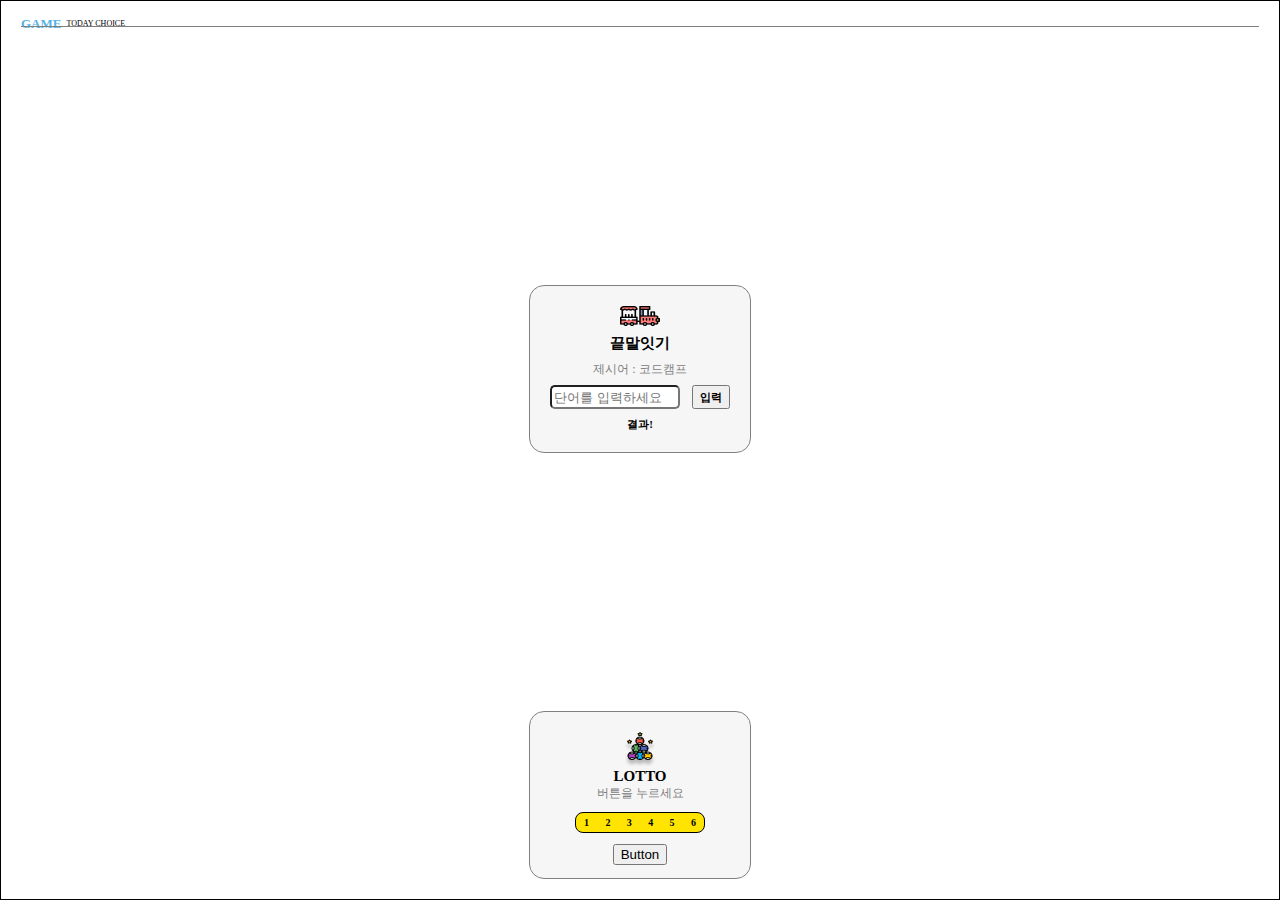
<file: cyworld/game.html>
<!DOCTYPE html>
<html lang="ko">
<head>
    <title>Game</title>
    <link href="./styles/game.css" rel="stylesheet">
    <script src="game.js"></script>
</head>
<body>
    <div class="wrapper">
        <div class="wrapper__header">
            <div class="header__title">
                <div class="title">GAME</div>
                <div class="subtitle">TODAY CHOICE</div>
            </div>
            <div class="divideLine"></div>
        </div>
        <div class="game__container">
            <img src="./images/word.png">
            <div class="game__title">끝말잇기</div>
            <div class="game__subtitle">제시어 : <span id="word">코드캠프</span></div>
            <div class="word__text">
                <input class="textbox" id="myword" placeholder="단어를 입력하세요">
                <button class="search" onclick="startWord()">입력</button>
            </div>
            <div id="result" class="word__result">결과!</div>
        </div>
        <div class="game__container">
            <img src="./images/lotto.png">
            <div class="game__title">LOTTO</div>
            <div class="game__subtitle">버튼을 누르세요</span></div>
            <div class="game__lotto__number">
                <span>1</span>
                <span>2</span>
                <span>3</span>
                <span>4</span>
                <span>5</span>
                <span>6</span>
            </div>
            <button class="gmae__lotto__button">Button</button>
        </div>
    </div>
</body>
</html>
</file>
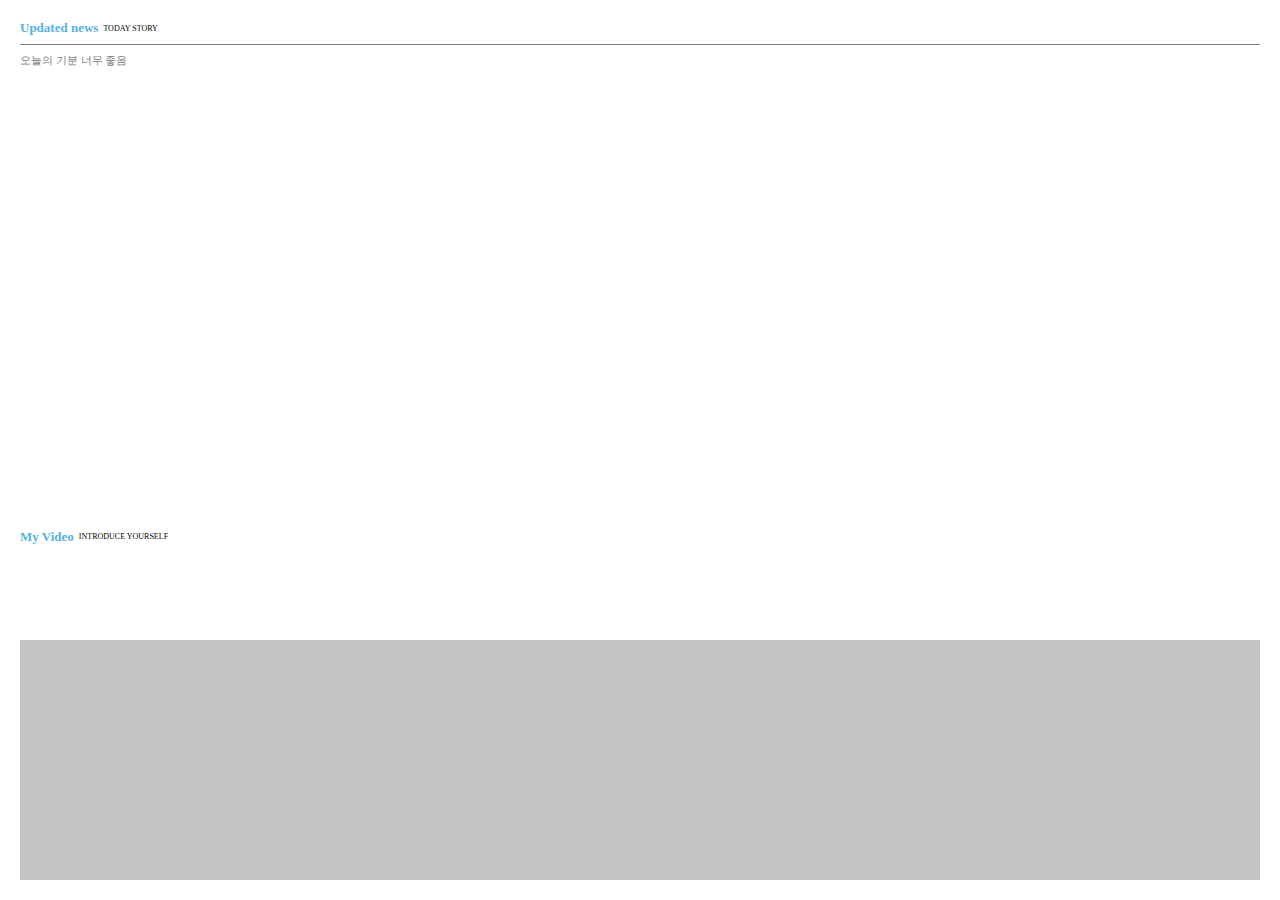
<file: cyworld/home.html>
<!DOCTYPE html>
<html lang="en">
<head>
    <title>Home</title>
    <link href="./styles/home.css" rel="stylesheet">
</head>
<body>
    <div class="wrapper">
        <div class="wrapper__header">
            <div class="contents__title">
                <div class="title">Updated news</div>
                <div class="subtitle">TODAY STORY</div>
            </div>
            <div class="divideLine"></div>
            <div class="contents__body">오늘의 기분 너무 좋음</div>
        </div>
        <div class="wrapper__body"></div>
            <div class="contents__title">
                <div class="title">My Video</div>
                <div class="subtitle">INTRODUCE YOURSELF</div>
            </div>
            <div class="video"></div>
    </div>
</body>
</html>
</file>
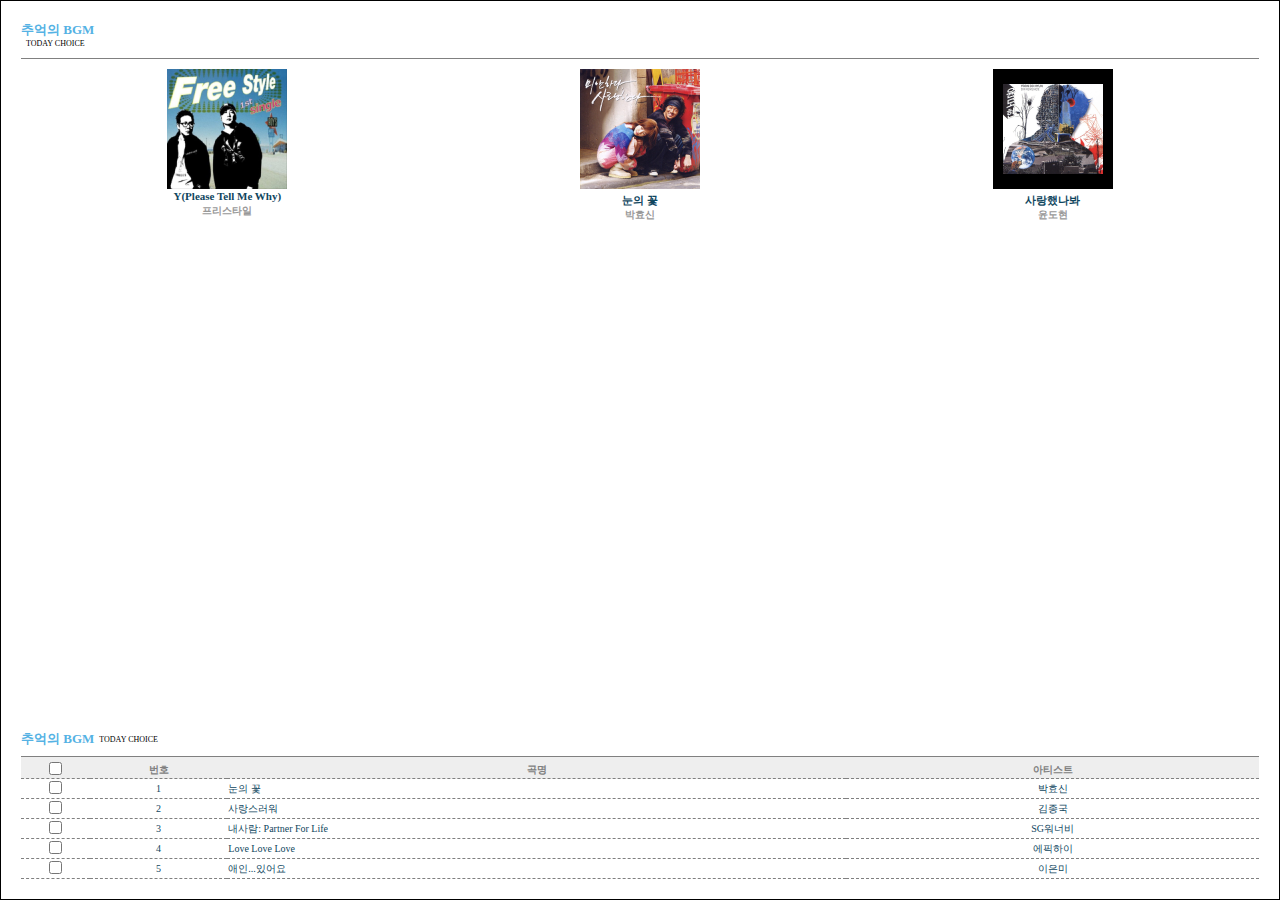
<file: cyworld/jukebox.html>
<!DOCTYPE html>
<html lang="ko">
<head>
    <title>Jukebox</title>
    <link href="./styles/jukebox.css" rel="stylesheet">
</head>
<body>
        <div class="wrapper">
            <div class="wrapper__header">
                <div class="wrapperr__title">
                    <div class="title">추억의 BGM</div>
                    <div class="subtitle">TODAY CHOICE</div>
                </div>
                <div class="divideLine"></div>
                <div class="albumWrapper">
                    <div class="albumWrapper__item">
                        <img src="./images/jukebox01.png" class="album__thumbnail">
                        <div class="album__songtitle">Y(Please Tell Me Why)</div>
                        <div class="album__artist">프리스타일</div>
                    </div>
                    <div class="album">
                        <img src="./images/jukebox02.png" class="album__thumbnail">
                        <div class="album__songtitle">눈의 꽃</div>
                        <div class="album__artist">박효신</div>
                    </div>
                    <div class="album">
                        <img src="./images/jukebox03.png" class="album__thumbnail">
                        <div class="album__songtitle">사랑했나봐</div>
                        <div class="album__artist">윤도현</div>
                    </div>
                </div>
            </div>
            <div class="wrapper__body">
                <div class="wrapper__title">
                    <div class="title">추억의 BGM</div>
                    <div class="subtitle">TODAY CHOICE</div>
                </div>
                <table class="albumTable">
                    <tr>
                        <th class="albumTable__checkbox"><input type="checkbox"></th>
                        <th class="albumTable__number">번호</th>
                        <th class="albumTable__song">곡명</th>
                        <th class="albumTable__artist">아티스트</th>
                    </tr>
                    <tr>
                        <td class="album-table-checkbox"><input type="checkbox"></td>
                        <td class="album-table-number">1</td>
                        <td class="album-table-song">눈의 꽃</td>
                        <td class="album-table-artist">박효신</td>
                    </tr>
                    <tr>
                        <td class="album-table-checkbox"><input type="checkbox"></td>
                        <td class="album-table-number">2</td>
                        <td class="album-table-song">사랑스러워</td>
                        <td class="album-table-artist">김종국</td>
                    </tr>
                    <tr>
                        <td class="album-table-checkbox"><input type="checkbox"></td>
                        <td class="album-table-number">3</td>
                        <td class="album-table-song">내사람: Partner For Life</td>
                        <td class="album-table-artist">SG워너비</td>
                    </tr>
                    <tr>
                        <td class="album-table-checkbox"><input type="checkbox"></td>
                        <td class="album-table-number">4</td>
                        <td class="album-table-song">Love Love Love</td>
                        <td class="album-table-artist">에픽하이</td>
                    </tr>
                    <tr>
                        <td class="album-table-checkbox"><input type="checkbox"></td>
                        <td class="album-table-number">5</td>
                        <td class="album-table-song">애인...있어요</td>
                        <td class="album-table-artist">이은미</td>
                    </tr>
                </table>
            </div>
        </div>
</body>
</html>
</file>
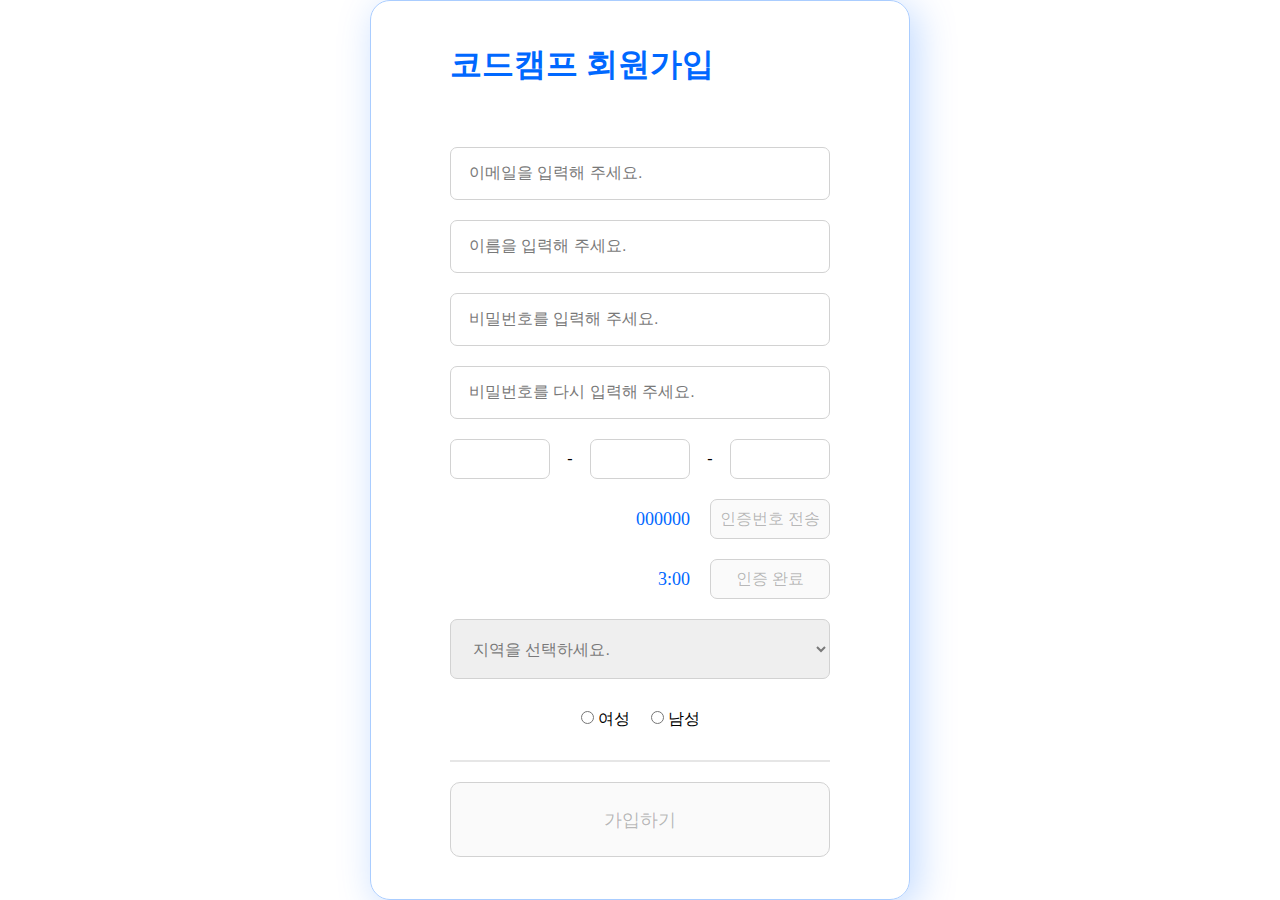
<file: final/final.html>
<!DOCTYPE html>
<html lang="ko">
<head>
    <title>코드캠프 회원가입</title>
    <link href="final.css" rel="stylesheet" />
    <script src="final.js" ></script>
</head>
<body>
    <div class="wrapper">
        <h3>코드캠프 회원가입</h3>
        <input class="inputbox" id="email" type="text" placeholder="이메일을 입력해 주세요."/>
        <div class="error" id="error__email"></div>
        <input class="inputbox" id="writer" type="text" placeholder="이름을 입력해 주세요."/>
        <div class="error" id="error__writer"></div>
        <input class="inputbox" id="password1" type="password" placeholder="비밀번호를 입력해 주세요."/>
        <div class="error" id="error__password1"></div>
        <input class="inputbox" id="password2" type="password" placeholder="비밀번호를 다시 입력해 주세요."/>
        <div class="error" id="error__password2"></div>
        <div class="phone__wrapper">
            <input id="phone1" class="phoneNum" type="text" onchange="changePhone1()" onkeyup="onchange()" maxlength="3"/> -
            <input id="phone2" class="phoneNum" onchange="changePhone2()" onkeyup="onchange()" maxlength="4"/> -
            <input id="phone3" class="phoneNum" onchange="changePhone3()" onkeyup="onchange()" maxlength="4"/>
        </div>
        <div class="token__wrapper">
            <div class="token" id="token">000000</div>
            <button id="token__button" onclick="getToken()" disabled>인증번호 전송</button>
        </div>
        <div class="token__wrapper">
            <div class="token__timer" id="token__timer">3:00</div>
            <button id="token__timer__confirm__button" onclick="getTokenTimerConfirm()" disabled>인증 완료</button>
        </div>
        <div class="location__wrapper">
            <select class="location" id="location">
                <option disabled selected>지역을 선택하세요.</option>
                <option>서울</option>
                <option>경기</option>
                <option>인천</option>
            </select>
        </div>
        <div class="error" id="error__location"></div>
        <div class="gender__wrapper">
            <div class="gender">
                <input type="radio" name="gender" id="gender__woman" class="gender__radio"> 여성
            </div>
            <div class="gender">
                <input type="radio" name="gender" id="gender__man" class="gender__radio"/> 남성
            </div>
        </div>
        <div class="error" id="error__gender"></div>
        <hr />
        <div class="footer">
            <button id="signup__button" onclick="signup()" disabled>가입하기</button>
        </div>
    </div>
</body>
</html>
</file>
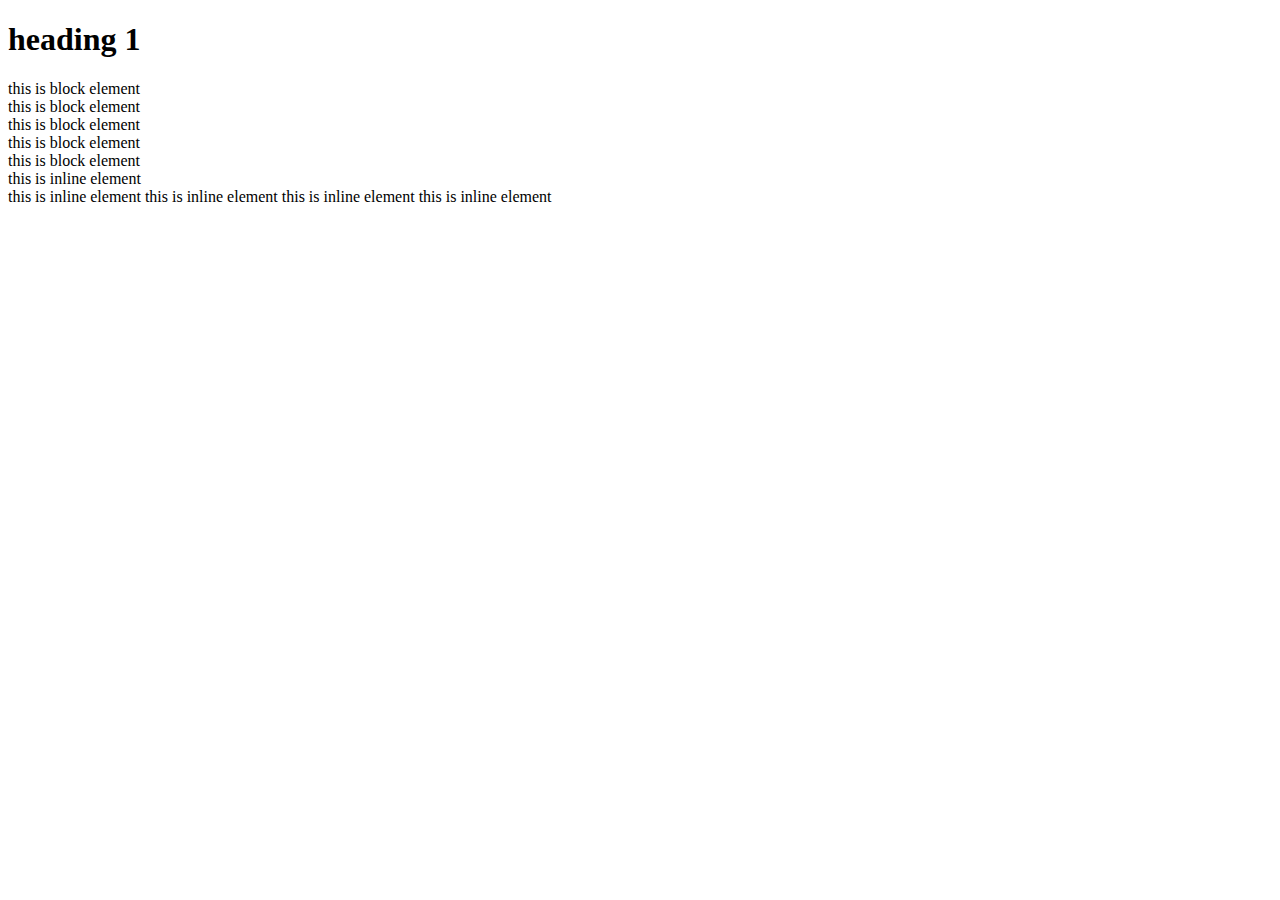
<file: class/01-html/01-tag.html>
<!DOCTYPE html>
<html lang="en">
<head>
    <title>Hello world</title>
</head>
    <h1>heading 1</h1>
    <div>this is block element</div>
    <div>this is block element</div>
    <div>this is block element</div>
    <div>this is block element</div>
    <div>this is block element</div>
    <span>this is inline element</span>
    <br>
    <span>this is inline element</span>
    <span>this is inline element</span>
    <span>this is inline element</span>
    <span>this is inline element</span>
</html>
</file>
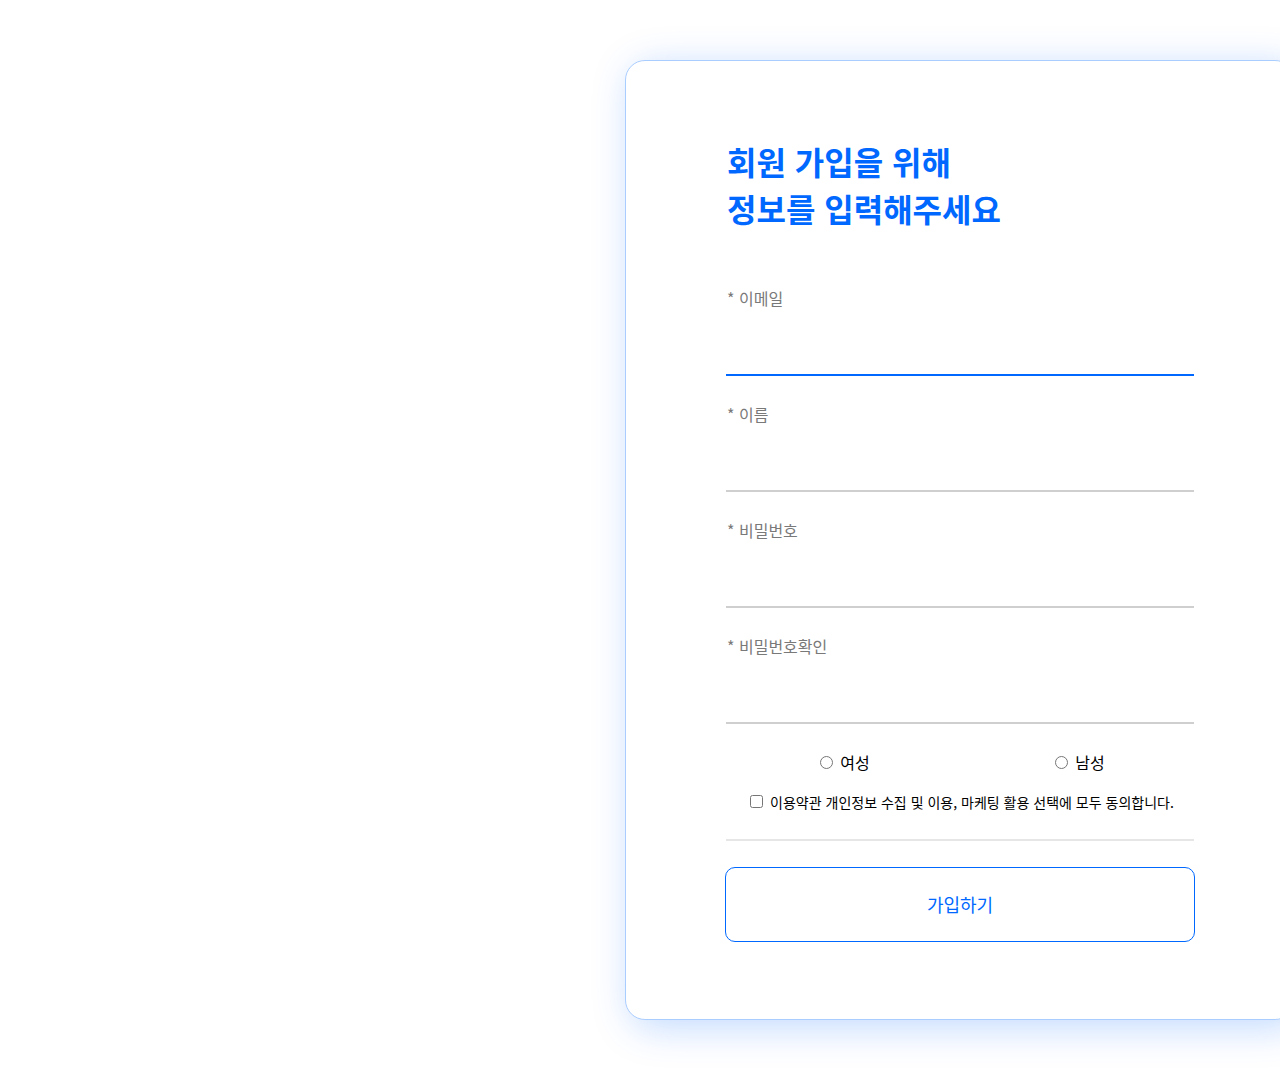
<file: class/01-html/02-signup.html>
<!DOCTYPE html>
<html lang="ko">
<head>
    <title>회원가입</title>
    <link href="./02-signup.css" rel="stylesheet">
</head>
<body>
    <div class="background">
        <div class="box">
            <div class ="inbox">
                <div class="title">
                    <span>회원 가입을 위해</span>
                    <br>
                    <span>정보를 입력해주세요</span>
                </div>
                <br><br><br>
                
                <div class="inputbox">
                    <span class="smalltitle">* 이메일</span>
                </div>
                <hr class="underbar">
                <br>
                
                <div class="inputbox">
                    <span class="smalltitle">* 이름</span>
                </div>
                <hr class="underbar2">
                <br>
                
                <div class="inputbox">
                    <span class="smalltitle">* 비밀번호</span>
                </div>
                <hr class="underbar2">
                <br>
                
                <div class="inputbox">
                    <span class="smalltitle">* 비밀번호확인</span>
                </div>
                <hr class="underbar2">
                <br>
                
                <div class="gendercheck">
                    <div>
                        <input type="radio" name="gender" class="circle">
                        <span class="checktitle">여성</span>
                    </div>
                    <div>
                        <input type="radio" name="gender" class="circle">
                        <sapn class="checktitle">남성</sapn>
                    </div>
                </div>
                <br>
                
                <div class="checkbox">
                    <input type="checkbox"> 
                    <span>이용약관 개인정보 수집 및 이용, 마케팅 활용 선택에 모두 동의합니다.</span>
                </div>
                <br>
                <hr class="underbar3">
                <br>
                <button class="signup">가입하기</button>
            </div>
        </div>
    </div> 
</body>
</html>
</file>
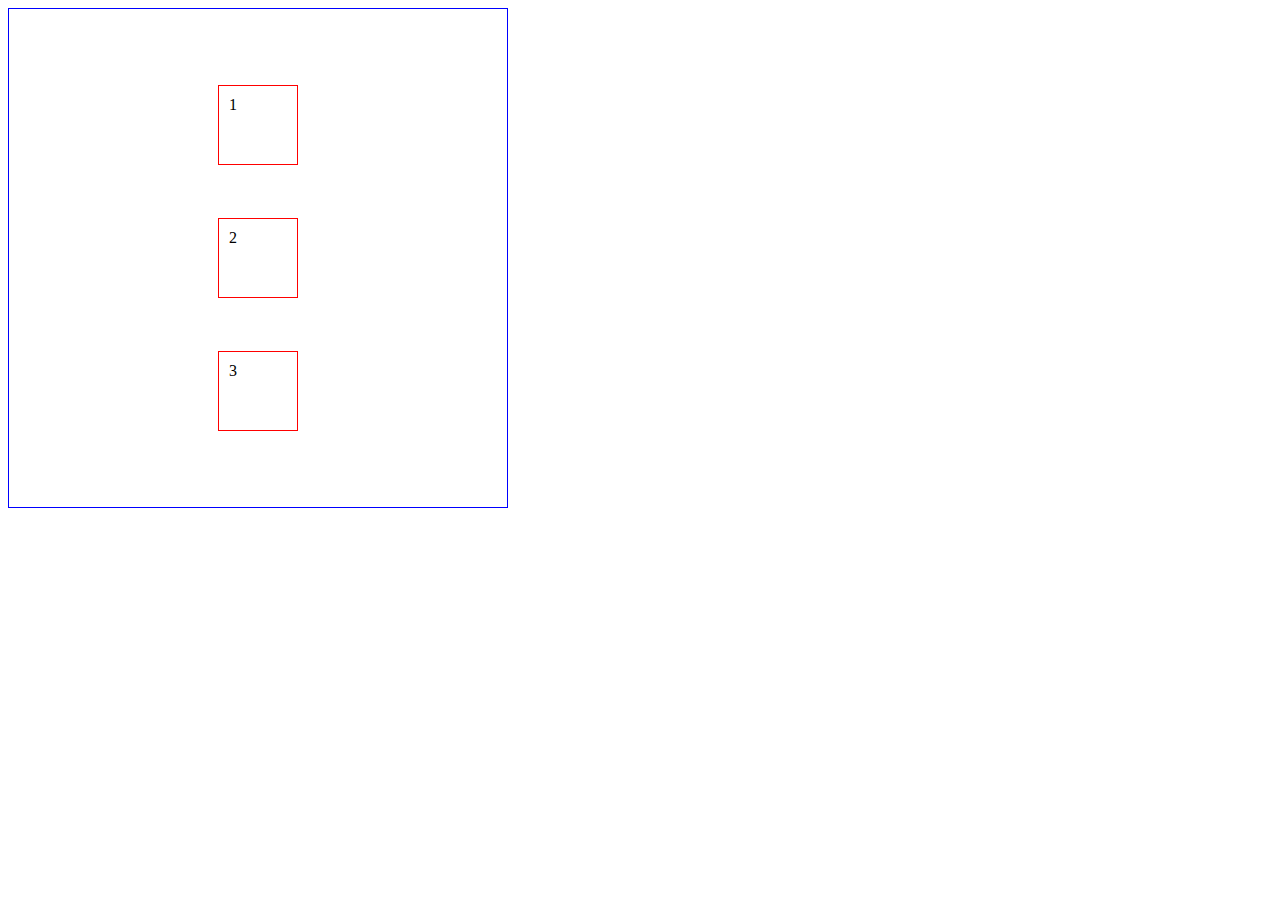
<file: class/02-css/01-boxmodel.html>
<!DOCTYPE html>
<html lang="en">
<head>
    <title>Document</title>
    <style>
        *{
            box-sizing: border-box;
        }
        div{
            width: 80px;
            height: 80px;
            border: 1px solid red;
            padding: 10px;
        }
        .pb{
            width: 500px;
            height: 500px;
            border: 1px solid blue;
            display: flex;
            flex-direction: column;
            justify-content: space-around;
            align-items: center;
            padding:50px;
        }
        /* #contentBox{
            box-sizing: content-box;

        }
        #borderBox{
            box-sizing: border-box;

        } */
    </style>
</head>
<body>
    <!-- <div id="contentBox">박스 1</div>
    <div>박스 2</div>
    <div id="borderBox">박스 3</div> -->
    <div class="pb">
        <div>1</div>
        <div>2</div>
        <div>3</div>
    </div>
</body>
</html>
</file>
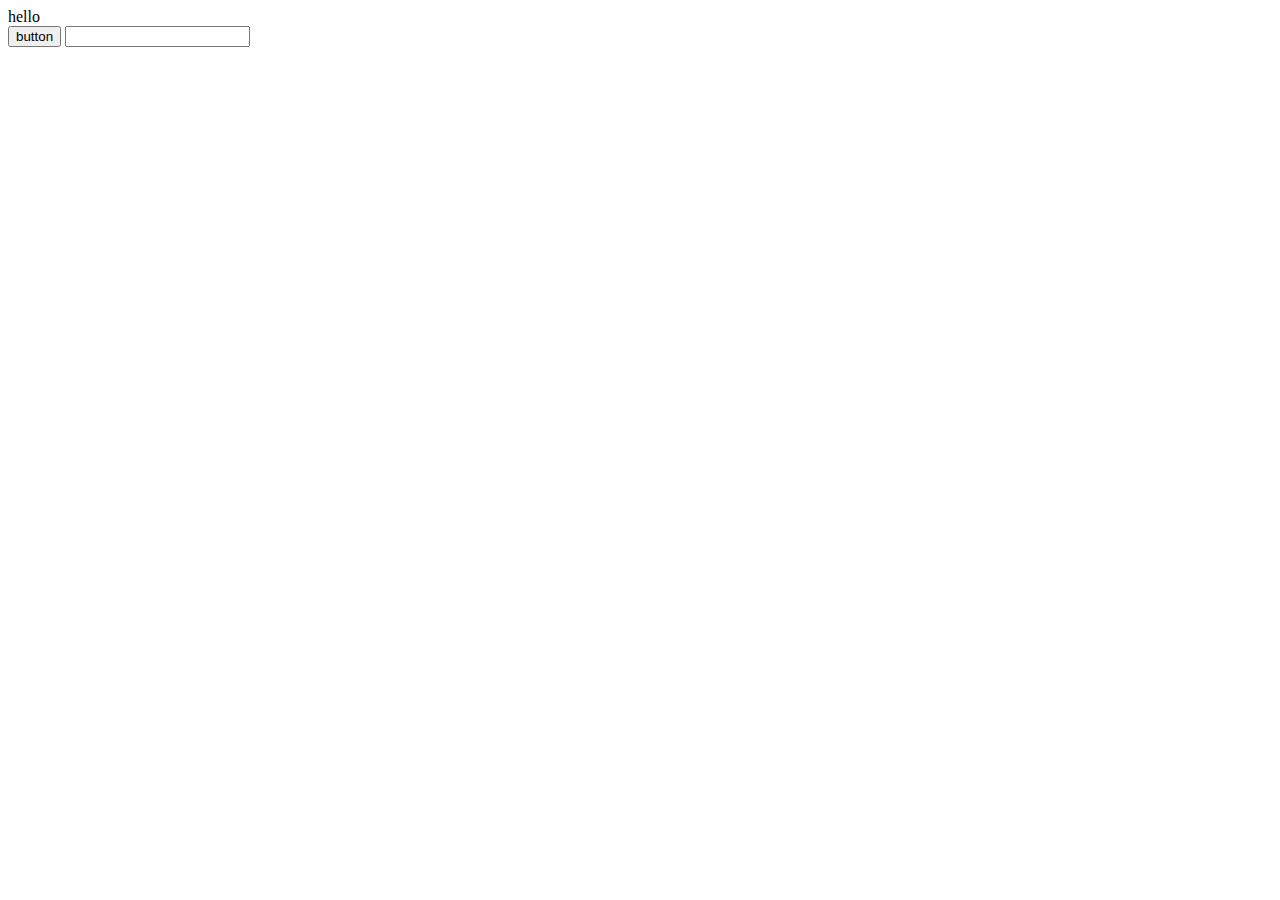
<file: class/03-javascript/04-document.html>
<!DOCTYPE html>
<html lang="ko">
<head>
    <title>Document</title>
    <script src="./04-document.js"></script>
</head>
<body>
    <div id="target">hello</div>
    <button onclick="greeting()">button</button>
    <input id="input">
</body>
</html>
</file>
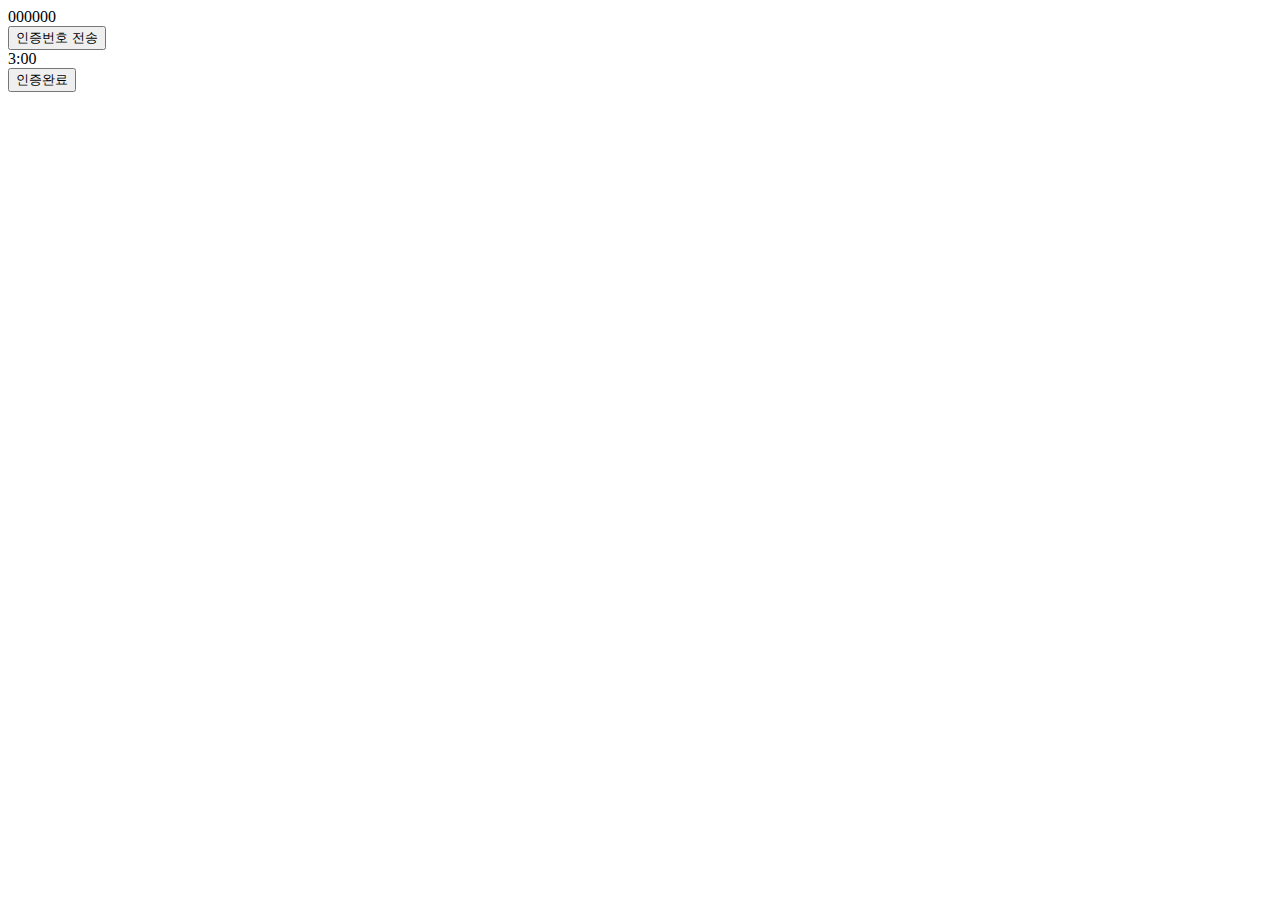
<file: class/03-javascript/05-function.html>
<!DOCTYPE html>
<html lang="ko">
<head>
    <title>Document</title>
    <script src="./05-function.js"></script>
</head>
<body>
    <div id="target">000000</div>
    <button onclick="auth()">인증번호 전송</button>
    <div id="timer">3:00</div>
    <button id="finish">인증완료</button>
</body>
</html>
</file>
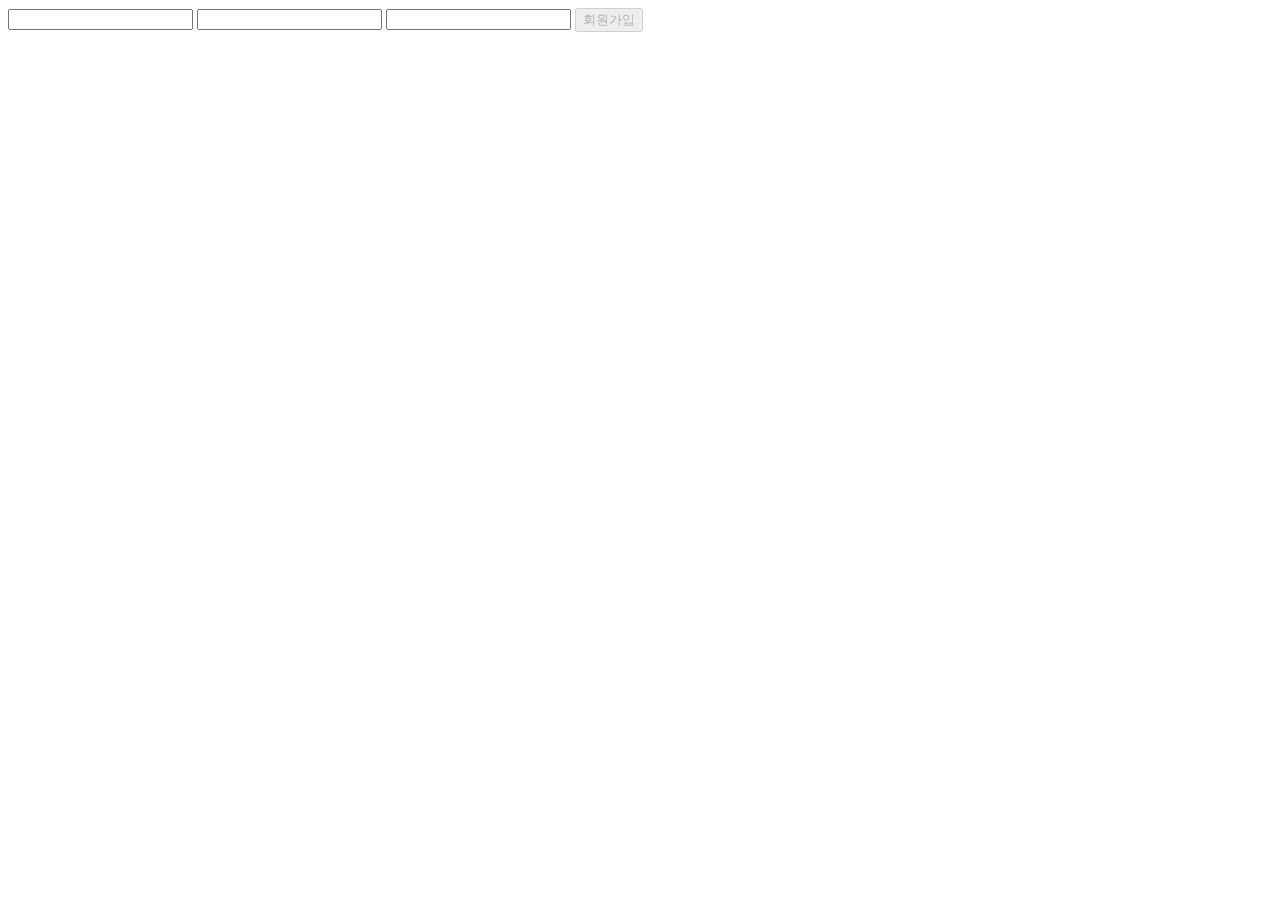
<file: class/03-javascript/07-signup.html>
<!DOCTYPE html>
<html lang="en">
<head>
    <title>Document</title>
    <script src="07-signup.js"></script>
</head>
<body>
    <input type="text" id="email" oninput="checkValidation()">
    <input type="text" id="pw1" oninput="checkValidation()">
    <input type="text" id="pw2" oninput="checkValidation()">
    <button id="submit" disabled="true">회원가입</button>
</body>
</html>
</file>
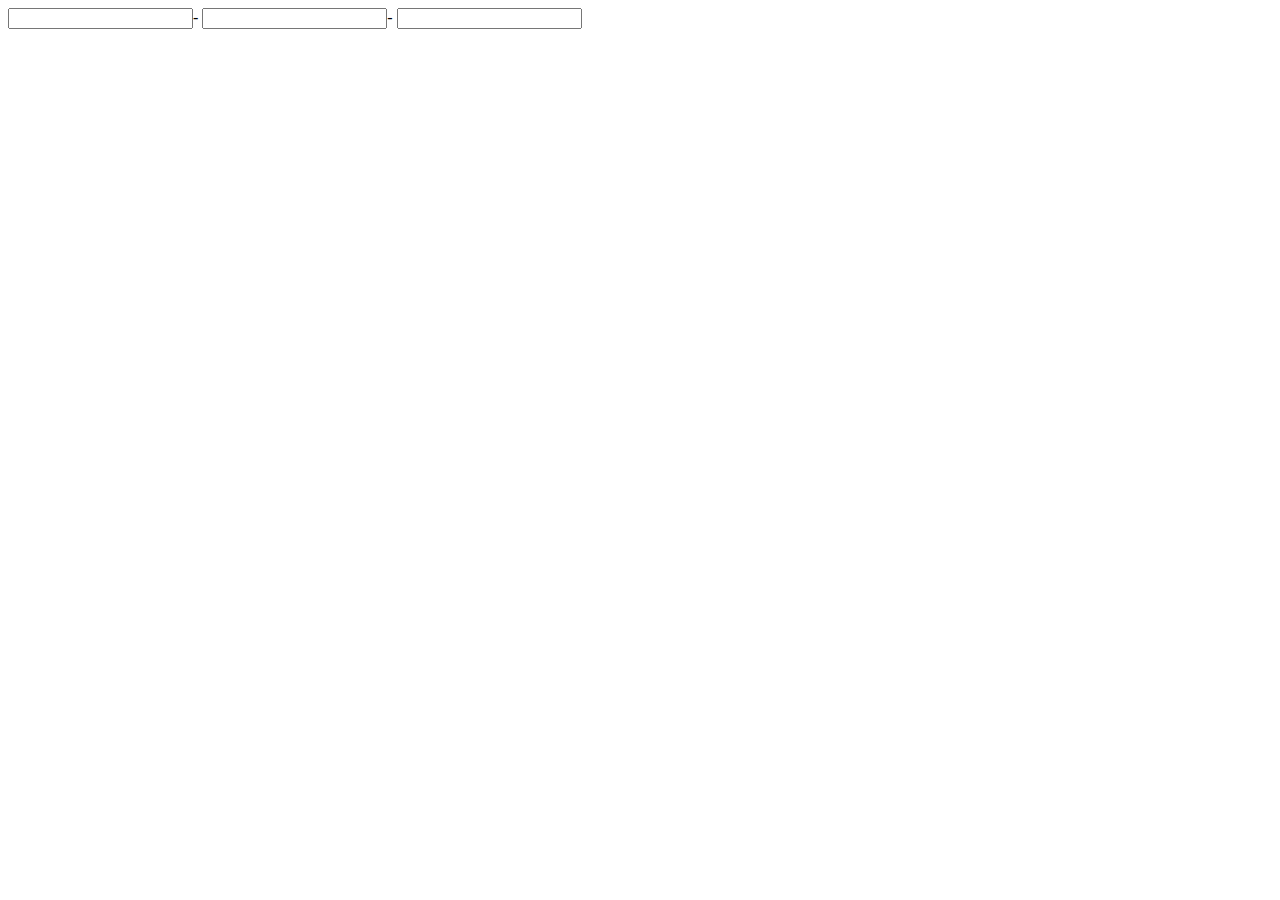
<file: class/03-javascript/08-phone.html>
<!DOCTYPE html>
<html lang="en">
<head>
    <title>Document</title>
    <script src="08-phone.js"></script>
</head>
<body>
    <input type="text" id="p1" oninput="changeFocus1()" maxlength="3">-
    <input type="text" id="p2" oninput="changeFocus2()" maxlength="4">-
    <input type="text" id="p3" maxlength="4">
</body>
</html>
</file>
<file: cyworld/styles/game.css>
*{
    box-sizing: border-box;
    margin: 0px;
}

html, body {
    width: 100%;
    height: 100%;
}

.wrapper {
    width: 100%;
    height: 100%;
    padding: 20px;
    display: flex;
    flex-direction: column;
    align-items: center;
    justify-content: space-between;
    border: 1px solid black
}

.wrapper__header{
    width: 100%;
    display: flex;
    flex-direction: column;
}

.header__title{
    width: 100%;
    height: 5px;
    display: flex;
    flex-direction: row;
    align-items: center;
}

.title{
    color:#55b2e4;
    font-size: 13px;
    font-weight: 700;
}
    
.subtitle{
    font-size:8px;
    padding-left: 5px;
}

.divideLine{
    width: 100%;
    border-top: 1px solid gray;
}

.game__container{
    width: 222px;
    height: 168px;
    border: 1px solid gray;
    border-radius : 15px;
    display: flex;
    flex-direction: column;
    align-items: center;
    justify-content: space-between;
    padding:20px;
    background-color: #f6f6f6;
}

.game__title{
    font-size: 15px;
    font-weight: 900;
}

.game__subtitle{
    font-size: 12px;
    color: gray;
}

.word__result{
    font-size: 11px;
    font-weight: 700;
}

.word__text{
    width: 100%;
    display: flex;
    flex-direction: row;
    justify-content: space-between;
}

.textbox{
    width: 130px;
    height: 24px;
    border-radius: 5px;
}

.search{
    font-size: 11px;
    font-weight: 700;
    width: 38;
    height: 24px;
}

.game__lotto__number{
    width: 130px;
    height: 21px;
    background: #FFE400;
    border: 1px solid #000000;
    border-radius: 8px;

    font-size: 10px;
    font-weight: 700;

    display: flex;
    flex-direction: row;
    align-items: center;
    justify-content: space-between;
    padding: 5px 8px;
    margin-top: 10px;
    margin-bottom: 11px;
}

.game__lotto__button{
    width: 62px;
    height: 24px;
    background: #FFFFFF;
    border: 1px solid #000000;
    border-radius: 5px;
    font-size: 11px;
    font-weight: 700;
}
</file>
<file: cyworld/styles/home.css>
*{
    box-sizing: border-box;
    margin: 0;
}

html, body{
    width:100%;
    height: 100%;
}

.wrapper{
    width:100%;
    height: 100%;
    padding: 20px;
    display: flex;
    flex-direction: column;
    justify-content: space-between;
}

.wrapper__header{
    width: 100%;
    height: 48px;
    display: flex;
    flex-direction: column;
    justify-content: space-between;
}

.contents__title{
    display:flex;
    flex-direction: row;
    align-items: center;
}

.title{
    color:#55b2e4;
    font-size: 13px;
    font-weight: 700;
}

.subtitle{
    font-size:8px;
    padding-left: 5px;
}

.divideLine{
    width: 100%;
    border-top: 1px solid gray;
}

.contents__body{
    font-size: 11px;
    color: gray;
}

.wrapper__body{
    width: 100%;
    height: 270px;
}

.video{
    width: 100%;
    height: 240px;
    background-color: #c4c4c4;
    margin: top 15px;
}
</file>
<file: cyworld/styles/jukebox.css>
*{
    box-sizing: border-box;
    margin: 0px;
}

html, body {
    width: 100%;
    height: 100%;
}

.wrapper{
    width: 100%;
    height: 100%;
    padding: 20px;
    display: flex;
    flex-direction: column;
    align-items: center;
    justify-content: space-between;
    border: 1px solid black
}

.wrapper__header{
    width: 100%;
    display: flex;
    flex-direction: column;
}

.wrapper__title{
    display: flex;
    flex-direction: row;
    align-items: center;
}

.title{
    color:#55b2e4;
    font-size: 13px;
    font-weight: 700;
}
    
.subtitle{
    font-size:8px;
    padding-left: 5px;
}

.divideLine{
    width: 100%;
    border-top: 1px solid gray;
    margin: 10px 0px;
}

.albumWrapper{
    display: flex;
    flex-direction: row;
    justify-content: space-around;
}

.albumWrapper__item{
    display: flex;
    flex-direction: column;
}

.album__thumbnail{
    width: 120px;
    height: 120px;
}

.album__songtitle{
    font-family: 'Malgun Gothic';
    font-style: normal;
    font-weight: bold;
    font-size: 11px;
    line-height: 15px;
    text-align: center;
    color: #0F465E;
    display: flex;
    flex-direction: row;
    justify-content: center;
}

.album__artist{
    font-family: 'Malgun Gothic';
    font-style: normal;
    font-weight: 700;
    font-size: 10px;
    line-height: 13px;
    text-align: center;
    display: flex;
    flex-direction: row;
    justify-content: center;

    color: #999999;
}

.wrapper__body{
    width: 100%
}

.albumTable{
    width: 100%;
    padding-top : 8px;
    border-spacing: 0px;
}

.albumTable th{
    height: 20px;
    font-size: 10px;
    font-weight: bold;
    color: gray;
    background-color: #EEEEEE;
    padding-top: 5px;
    border-top: 1px solid gray;
    border-bottom: 1px dashed gray;
}

.albumTable td{
    height: 20px;
    font-size: 10px;
    color: #0F465E;
    border-bottom: 1px dashed gray;
}

.album-table-checkbox{
    width: 5%;
    text-align: center;
}

.album-table-number{
    width: 10%;
    text-align: center;
}

.album-table-song{
    width: 45%;
    text-align: left;
}

.album-table-artist{
    width: 30%;
    text-align: center;
}
</file>
<file: final/final.css>
* {
    box-sizing: border-box;
    margin: 0px;
}

body {
    width: 100vw;
    height: 100vh;
    display: flex;
    flex-direction: row;
    justify-content: center;
    align-items: center;
}

.wrapper {
    width: 540px;
    height: 900px;
    border: 1px solid #AACDFF;
    box-shadow: 7px 7px 39px rgba(0, 104, 255, 0.25);
    border-radius: 20px;
    display: flex;
    flex-direction: column;
    justify-content: center;
    align-items: center;
    padding: 60px;
}

.error {
    color: red;
    height: 10px;
    font-size: 11px;
}

h3 {
    font-size: 32px;
    color: #0068FF;
    font-weight: bold;
    width: 380px;
    margin-bottom: 40px;
}

.inputbox {
    width: 380px;
    height: 60px;
    background-color: white;
    border-radius: 7px;
    border: 1px solid #D2D2D2;
    padding: 18px;
    margin-top: 20px;
}

.inputbox::placeholder {
    color: #797979;
    font-size: 16px;
}

.phone__wrapper {
    width: 380px;
    height: 40px;
    display: flex;
    flex-direction: row;
    justify-content: space-between;
    align-items: center;
    margin-top: 20px;
}

.phoneNum {
    width: 100px;
    height: 40px;
    border: 1px solid #D2D2D2;
    border-radius: 7px;
    font-size: 16px;
    text-align: center;
}

.token__wrapper {
    width: 380px;
    height: 40px;
    display: flex;
    flex-direction: row;
    justify-content: flex-end;
    align-items: center;
    margin-top: 20px;
}

.token, .token__timer {
    color: #0068FF;
    font-size: 18px;
}

#token__button, #token__timer__confirm__button {
    width: 120px;
    height: 40px;
    border-radius: 7px;
    margin-left: 20px;
    border: 1px solid #D2D2D2;
    font-size: 16px;
}

.location {
    margin-top: 20px;
    width: 380px;
    height: 60px;
    border: 1px solid #D2D2D2;
    border-radius: 7px;
    font-size: 16px;
    padding: 18px;
    color: #797979;
}

.gender__wrapper {
    width: 380px;
    height: 40px;
    display: flex;
    flex-direction: row;
    justify-content: center;
    align-items: center;
    margin-top: 30px;
}

.gender {
    width: 70px;
    text-align: center;
}

hr {
    margin-top: 30px;
    margin-bottom: 20px;
    border: 1px solid #e6e6e6;
    width: 380px;
}

#signup__button {
    width: 380px;
    height: 75px;
    border: 1px solid #D2D2D2;
    border-radius: 10px;
    font-size: 18px;
}
</file>
<file: class/01-html/02-signup.css>
.background{
    position: absolute;
    width: 1920px;
    height: 1080px;
    left: 0px;
    top: 0px;

    background: #FFFFFF;
}

.box{
    box-sizing: border-box;

    position: absolute;
    width: 670px;
    height: 960px;
    left: 625px;
    top: 60px;

    background: #FFFFFF;
    border: 1px solid #AACDFF;
    box-shadow: 7px 7px 39px rgba(0, 104, 255, 0.25);
    border-radius: 20px;

    display: flex;
    justify-content: center;
    align-items: center;
}

.inbox{
    width: 470px;
    height: 818px;
    display: flex;
    flex-direction: column;
    justify-content: center;
    align-items: center;
}

.title{
    width: 466px;
    height: 94px;

    font-family: 'Noto Sans CJK KR';
    font-style: normal;
    font-weight: 700;
    font-size: 32px;
    line-height: 47px;

    color: #0068FF;
}

.inputbox{
    width: 466px;
    height: 80px;
}

.smalltitle{
    width: 158px;
    height: 23.65px;

    font-family: 'Noto Sans CJK KR';
    font-style: normal;
    font-weight: 400;
    font-size: 16px;
    line-height: 24px;
    
    color: #797979;
}

.underbar{
    width: 466px;
    height: 0px;
    border: 1px solid #0068FF;
}

.underbar2{
    width: 466px;
    height: 0px;
    border: 1px solid #CFCFCF;
}

.underbar3{
    width: 466px;
    height: 0px;
    border: 1px solid #E6E6E6;
}


.gendercheck{
    width: 100%;
    height: 23.94px;
    display: flex;
    flex-direction: row;
    justify-content: space-around;
}

.circle{
    background: #EBEBEB;
    border: 1px solid #D2D2D2;
}

.checktitle{
    width: 30px;
    height: 23.94px;

    font-family: 'Noto Sans CJK KR';
    font-style: normal;
    font-weight: 400;
    font-size: 16px;
    line-height: 24px;

    color: #000000;
}

.checkbox{
    font-family: 'Noto Sans CJK KR';
    font-style: normal;
    font-weight: 400;
    font-size: 14px;
    line-height: 21px;


    color: #000000;
}


.signup{
    box-sizing: border-box;

    width: 470px;
    height: 75px;

    background: #FFFFFF;
    border: 1px solid #0068FF;
    border-radius: 10px;
    /* font */
    font-family: 'Noto Sans CJK KR';
    font-style: normal;
    font-weight: 400;
    font-size: 18px;
    line-height: 27px;

    text-align: center;

    color: #0068FF;
}
</file>
